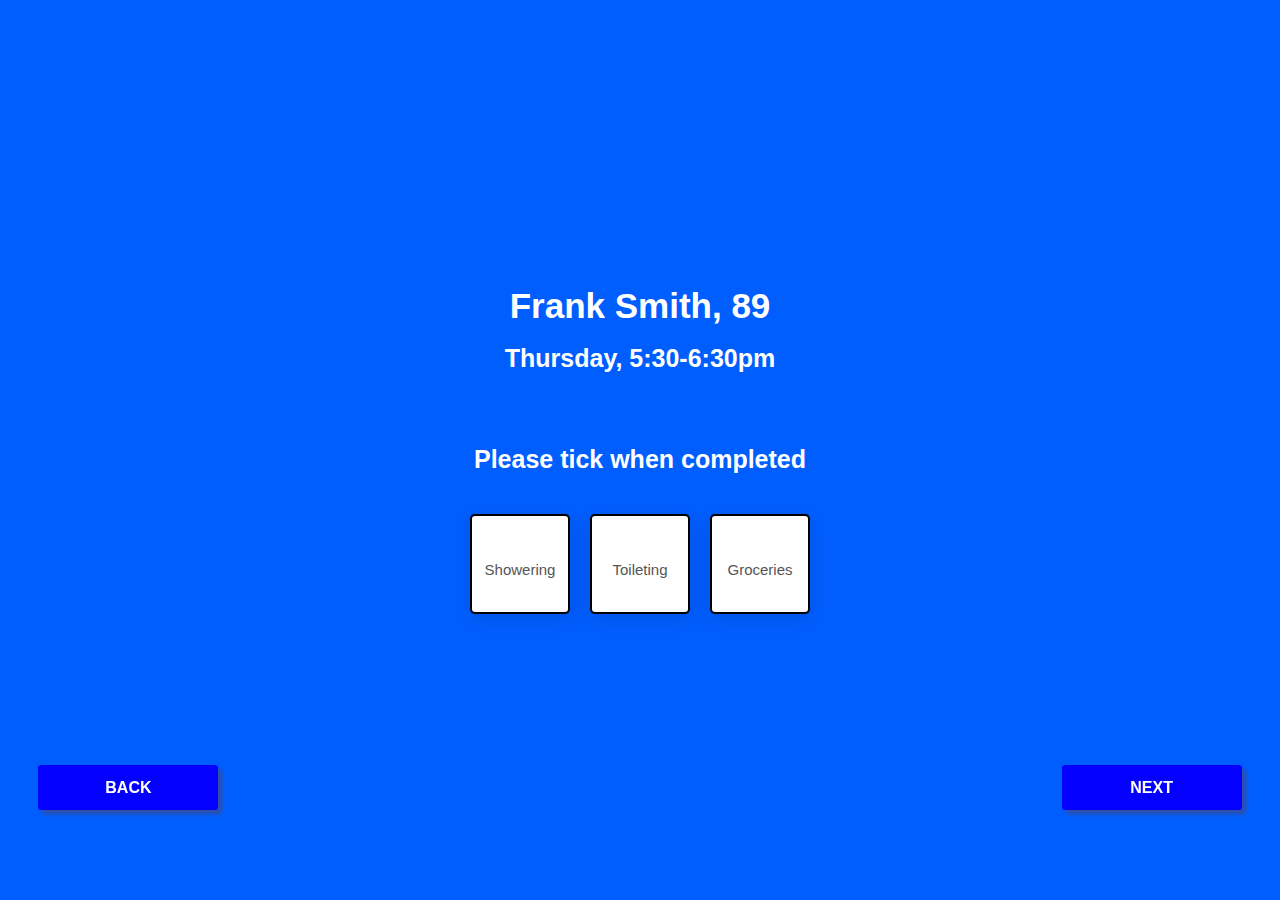
<file: tasks.html>
<!DOCTYPE html>
<html>
    <head>

        <style>
            * {
  margin:0px;
  padding:0px;
  box-sizing:border-box;
}
body {
  font-family:"Roboto",sans-serif;
  background:#005eff;
}
.container {
  position:absolute;
  top:50%;
  left:50%;
  transform:translate(-50%,-50%);
}
.container h1 {
  font-size:35px;
  color:rgb(255, 255, 255);
 text-align:center;
}
.container h2 {
  font-size:25px;
  color:rgb(255, 255, 255);
  text-align:center;
}
.container .list {
  margin-top:40px;
  display:flex;
  justify-content:center;
  flex-wrap:wrap;
  gap:20px;
  max-width:650px;
}
.form-element {
  position:relative;
  width:100px;
  height:100px;
}
.form-element input {
  display:none;
}
.form-element label {
  width:100%;
  display:flex;
  flex-direction:column;
  justify-content:center;
  height:100%;
  cursor:pointer;
  border:2px solid rgb(0, 0, 0);
  background:#fff;
  box-shadow:0px 5px 20px 2px rgba(0,0,0,0.1);
  text-align:center;
  transition:all 200ms ease-in-out;
  border-radius:5px;
}
.form-element .icon {
  margin-top:10px;
  font-size:30px;
  color:#555;
  transition:all 200ms ease-in-out;
}
.form-element .title {
  font-size:15px;
  color:#555;
  padding:5px 0px;
  transition:all 200ms ease-in-out;
}
.form-element label:before {
  content:"✓";
  position:absolute;
  width:18px;
  height:18px;
  top:8px;
  left:8px;
  background:#0d0df1;
  color:#fff;
  text-align:center;
  line-height:18px;
  font-size:14px;
  font-weight:600;
  border-radius:50%;
  opacity:0;
  transform:scale(0.5);
  transition:all 200ms ease-in-out;
}
.form-element input:checked + label:before {
  opacity:1;
  transform:scale(1);
}
.form-element input:checked + label .icon {
  color:#0d0df1;
}
.form-element input:checked + label .title {
  color:#0d0df1;
}
.form-element input:checked + label {
  border:2px solid #0d0df1;
}















.content{
  width: 600px;
  margin: 0 auto;
}

.content p{
  padding-bottom: 10px;
}


.fixed-btn{
  position: fixed;
  bottom: 10%;
  right: 3%;
  background: #0400ff;
  width: 180px;
  height: 45px;
  line-height: 45px;
  text-align: center;
  border-radius: 3px;
  box-shadow: 4px 4px 4px #2f4fa5;
  cursor: pointer;
}

.fixed-btn p{
  text-transform: uppercase;
  font-family: arial;
  font-weight: 900;
  color: #fff;
}

.fixed-btn:active{
  box-shadow: 0  0;
}

.fixed-btn1{
  position: fixed;
  bottom: 10%;
  left: 3%;
  background: #0400ff;
  width: 180px;
  height: 45px;
  line-height: 45px;
  text-align: center;
  border-radius: 3px;
  box-shadow: 4px 4px 4px #2f4fa5;
  cursor: pointer;
}

.fixed-btn1 p{
  text-transform: uppercase;
  font-family: arial;
  font-weight: 900;
  color: #fff;
}

.fixed-btn1:active{
  box-shadow: 0  0;
}

</style>

        </head>
        <body>
            <section>

            <div class="container">
  <h1>Frank Smith, 89</h1></br>
  <h2>Thursday, 5:30-6:30pm</h2></br></br></br></br>
  <h2>Please tick when completed</h2>
  <div class="list">
    <div class="form-element">
      <input type="checkbox" name="platform" value="instagram" id="instagram">
      <label for="instagram">
        <div class="icon">
          <i class="fa fa-instagram"></i>
        </div>
        <div class="title">
          Showering
        </div>
      </label>
    </div>
    <div class="form-element">
      <input type="checkbox" name="platform" value="twitch" id="twitch">
      <label for="twitch">
        <div class="icon">
          <i class="fa fa-twitch"></i>
        </div>
        <div class="title">
          Toileting
        </div>
      </label>
    </div>
    <div class="form-element">
      <input type="checkbox" name="platform" value="slack" id="slack">
      <label for="slack">
        <div class="icon">
          <i class="fa fa-slack"></i>
        </div>
        <div class="title">
          Groceries
        </div>
      </label>
    </div>
      </label>
    </div>
  </div>
</div>

</section>



<div class="fixed-btn">
    <p href=" " > Next</p>
  </div>

  <div class="fixed-btn1">
    <p href=" " > Back</p>
  </div>


</body>
</html>
</file>
